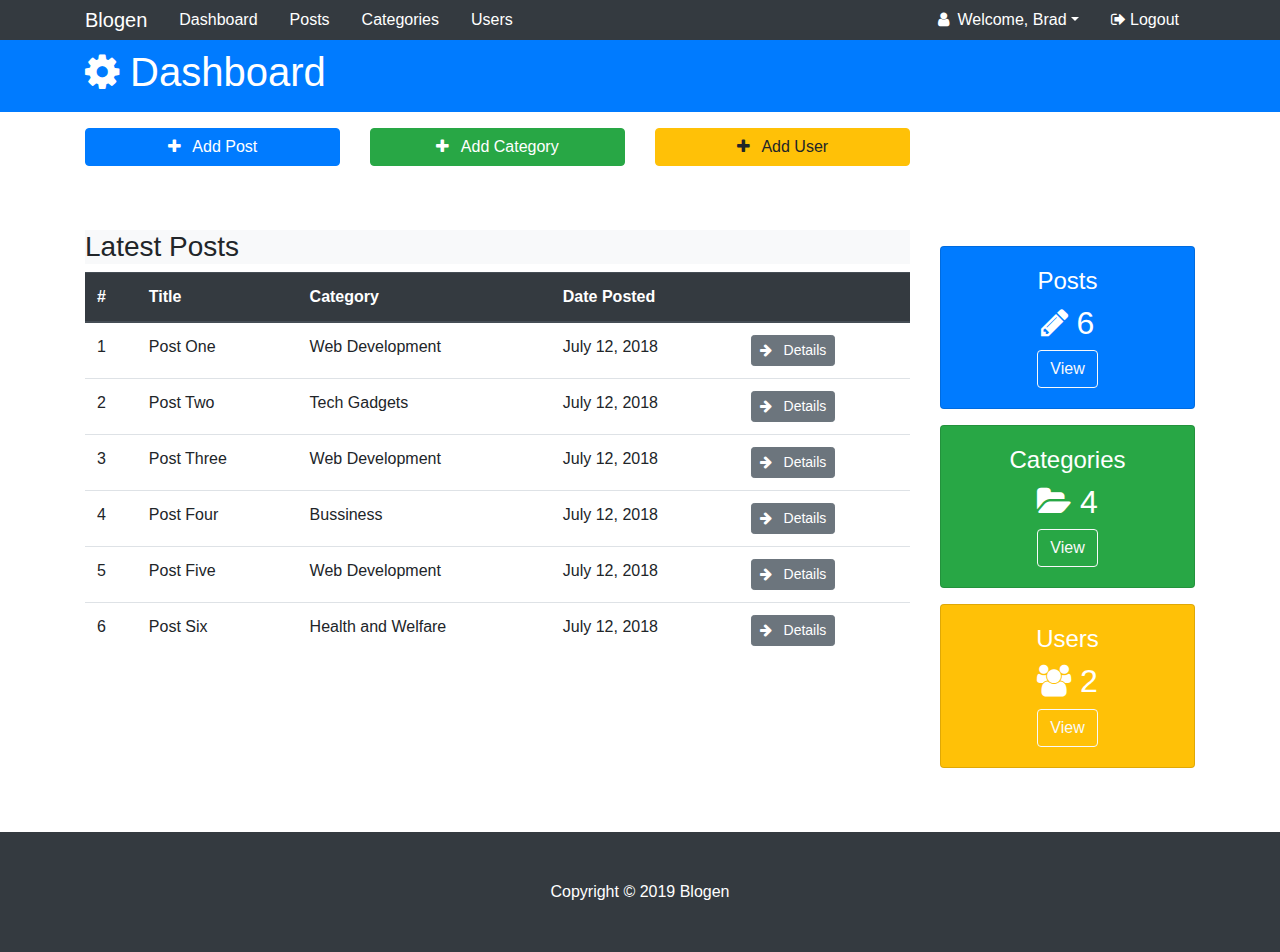
<file: index.html>
<!DOCTYPE html>
<html lang="en" dir="ltr">
  <head>
    <meta charset="UTF-8" />
    <meta name="viewport" content="width=device-width, initial-scale=1.0" />
    <meta http-equiv="X-UA-Compatible" content="ie=edge" />
    <meta name="author" content="Jayant Malik" />
    <meta name="description" content="A blog theme using bootstrap" />
    <meta
      name="keywords"
      content="bootstrap4, bs4, blog theme, bootstrap themes"
    />
    <title>Blogen</title>
    <link rel="stylesheet" href="css/styles.css" />
    <link rel="stylesheet" href="css/font-awesome.min.css" />
  </head>
  <body>
    <!-- TOP NAV BAR -->
    <nav class="navbar navbar-dark bg-dark navbar-expand-lg py-0">
      <div class="container">
        <a href="./index.html" class="navbar-brand">Blogen</a>
        <button
          class="navbar-toggler"
          data-toggle="collapse"
          datat-target="#navItems"
        >
          <span class="navbar-toggler-icon"></span>
        </button>

        <div id="navItems" class="navbar-collapse collapse">
          <ul class="nav mr-auto">
            <li class="nav-item"><a href="/" class="nav-link">Dashboard</a></li>
            <li class="nav-item">
              <a href="./posts.html" class="nav-link">Posts</a>
            </li>
            <li class="nav-item">
              <a href="./categories.html" class="nav-link">Categories</a>
            </li>
            <li class="nav-item">
              <a href="./users.html" class="nav-link">Users</a>
            </li>
          </ul>
          <ul class="nav ml-auto">
            <li class="nav-item">
              <div class="dropdown">
                <a
                  class="text-white nav-link dropdown-toggle"
                  data-toggle="dropdown"
                  ><i class="fa fa-user mr-2"></i>Welcome, Brad</a
                >
                <div class="dropdown-menu">
                  <ul class="nav">
                    <a href="./profile.html" class="dropdown-item"
                      ><i class="fa fa-user mr-2"></i>Profile</a
                    >
                    <a href="./settings.html" class="dropdown-item"
                      ><i class="fa fa-wrench mr-2"></i>Settings</a
                    >
                  </ul>
                </div>
              </div>
            </li>
            <li class="nav-item">
              <a href="./login.html" class="nav-link"
                ><i class="fa fa-sign-out"></i> Logout</a
              >
            </li>
          </ul>
        </div>
      </div>
      <!-- container ends here -->
    </nav>

    <header class="bg-primary text-white">
      <div class="container py-2">
        <h1><i class="fa fa-cog"></i> Dashboard</h1>
      </div>
    </header>

    <!-- ADD SECTION -->
    <section class="container py-3">
      <div class="row">
        <div class="col-lg-3">
          <button
            class="col btn btn-primary btn-block mr-3"
            data-toggle="modal"
            data-target="#addPost"
          >
            <i class="fa fa-plus mr-2"></i> Add Post
          </button>
        </div>
        <div class="col-lg-3">
          <button
            class=" btn btn-success btn-block mr-3"
            data-toggle="modal"
            data-target="#addCategory"
          >
            <i class="fa fa-plus mr-2"></i> Add Category
          </button>
        </div>
        <div class="col-lg-3">
          <button
            class="btn btn-warning btn-block mr-3"
            data-toggle="modal"
            data-target="#addUser"
          >
            <i class="fa fa-plus mr-2"></i> Add User
          </button>
        </div>
      </div>
    </section>

    <!-- article section -->
    <article class="container mt-5">
      <div class="row">
        <main class="col-lg-9">
          <header class="bg-light">
            <h3>Latest Posts</h3>
          </header>

          <!-- table of latest posts -->
          <table class="table">
            <thead class="thead-dark">
              <tr>
                <th>#</th>
                <th>Title</th>
                <th>Category</th>
                <th>Date Posted</th>
                <th></th>
              </tr>
            </thead>
            <tbody>
              <tr>
                <td>1</td>
                <td>Post One</td>
                <td>Web Development</td>
                <td>July 12, 2018</td>
                <td>
                  <button class="btn btn-sm btn-secondary">
                    <i class="fa fa-arrow-right mr-2"></i> Details
                  </button>
                </td>
              </tr>

              <tr>
                <td>2</td>
                <td>Post Two</td>
                <td>Tech Gadgets</td>
                <td>July 12, 2018</td>
                <td>
                  <button class="btn btn-sm btn-secondary">
                    <i class="fa fa-arrow-right mr-2"></i> Details
                  </button>
                </td>
              </tr>

              <tr>
                <td>3</td>
                <td>Post Three</td>
                <td>Web Development</td>
                <td>July 12, 2018</td>
                <td>
                  <button class="btn btn-sm btn-secondary">
                    <i class="fa fa-arrow-right mr-2"></i> Details
                  </button>
                </td>
              </tr>

              <tr>
                <td>4</td>
                <td>Post Four</td>
                <td>Bussiness</td>
                <td>July 12, 2018</td>
                <td>
                  <button class="btn btn-sm btn-secondary">
                    <i class="fa fa-arrow-right mr-2"></i> Details
                  </button>
                </td>
              </tr>

              <tr>
                <td>5</td>
                <td>Post Five</td>
                <td>Web Development</td>
                <td>July 12, 2018</td>
                <td>
                  <button class="btn btn-sm btn-secondary">
                    <i class="fa fa-arrow-right mr-2"></i> Details
                  </button>
                </td>
              </tr>

              <tr>
                <td>6</td>
                <td>Post Six</td>
                <td>Health and Welfare</td>
                <td>July 12, 2018</td>
                <td>
                  <button class="btn btn-sm btn-secondary">
                    <i class="fa fa-arrow-right mr-2"></i> Details
                  </button>
                </td>
              </tr>
            </tbody>
          </table>
        </main>
        <!-- main ends here -->
        <aside class="col-lg-3">
          <section class="card text-center bg-primary my-3">
            <div class="card-body text-white">
              <h4>Posts</h4>
              <h5 class="h2"><i class="fa fa-pencil"></i> 6</h5>
              <button class="btn btn-outline-light">View</button>
            </div>
          </section>
          <!-- card ends here -->

          <section class="card text-center bg-success my-3">
            <div class="card-body text-white">
              <h4>Categories</h4>
              <h5 class="h2"><i class="fa fa-folder-open"></i> 4</h5>
              <button class="btn btn-outline-light">View</button>
            </div>
          </section>
          <!-- card ends here -->

          <section class="card text-center bg-warning my-3">
            <div class="card-body text-white">
              <h4>Users</h4>
              <h5 class="h2"><i class="fa fa-users"></i> 2</h5>
              <button class="btn btn-outline-light">View</button>
            </div>
          </section>
          <!-- card ends here -->
        </aside>
        <!-- aside ends here -->
      </div>
    </article>

    <footer class="py-5 mt-5 bg-dark text-white">
      <p class="text-center my-auto">Copyright &copy 2019 Blogen</p>
    </footer>

    <!-- ADD POST MODAL -->
    <article class="modal" id="addPost">
      <section class="modal-dialog">
        <div class="modal-content">
          <header class="modal-header bg-primary text-white">
            <h3 class="modal-title">Add Post</h3>
            <button type="button" class="close" data-dismiss="modal">
              <i class="fa fa-close text-white"></i>
            </button>
          </header>
          <main class="modal-body">
            <form>
              <div class="form-group">
                <label for="title">Title</label>
                <input type="text" id="title" class="form-control" />
              </div>

              <div class="form-group">
                <label for="category">Category</label>
                <input type="text" id="category" class="form-control" />
              </div>

              <div class="form-group">
                <label for="fileupload">Image Upload</label>
                <div class="custom-file" id="fileupload">
                  <input
                    type="file"
                    id="imageupload"
                    class="custom-file-input"
                  />
                  <label for="imageupload" class="custom-file-label"
                    >Image Upload</label
                  >
                </div>
              </div>

              <div class="form-group">
                <label for="body">Body</label>
                <textarea
                  rows="8"
                  type="text"
                  id="category"
                  class="form-control"
                ></textarea>
              </div>
            </form>
          </main>

          <footer class="modal-footer">
            <button class="btn btn-secondary" data-dismiss="modal">
              Close
            </button>
            <button class="btn btn-primary" data-dismiss="modal">
              Save Changes
            </button>
          </footer>
        </div>
      </section>
    </article>

    <!-- ADD CATEGORY MODAL -->
    <article class="modal" id="addCategory">
      <section class="modal-dialog">
        <div class="modal-content">
          <header class="modal-header bg-success text-white">
            <h3 class="modal-title">Add Category</h3>
            <button type="button" class="close" data-dismiss="modal">
              <i class="fa fa-close text-white"></i>
            </button>
          </header>
          <main class="modal-body">
            <form>
              <div class="form-group">
                <label for="title">Title</label>
                <input type="text" id="title" class="form-control" />
              </div>
            </form>
          </main>

          <footer class="modal-footer">
            <button class="btn btn-secondary" data-dismiss="modal">
              Close
            </button>
            <button class="btn btn-success" data-dismiss="modal">
              Save Changes
            </button>
          </footer>
        </div>
      </section>
    </article>

    <!-- ADD USER MODAL -->
    <article class="modal" id="addUser">
      <section class="modal-dialog">
        <div class="modal-content">
          <header class="modal-header bg-warning text-white">
            <h3 class="modal-title">Add User</h3>
            <button type="button" class="close" data-dismiss="modal">
              <i class="fa fa-close text-white"></i>
            </button>
          </header>
          <main class="modal-body">
            <form>
              <div class="form-group">
                <label for="name">Name</label>
                <input type="text" id="name" class="form-control" />
              </div>

              <div class="form-group">
                <label for="email">Email</label>
                <input type="email" id="email" class="form-control" />
              </div>

              <div class="form-group">
                <label for="password">Password</label>
                <input type="password" id="password" class="form-control" />
              </div>

              <div class="form-group">
                <label for="confirmPassword">Confirm Password</label>
                <input
                  type="password"
                  id="confirmPassword"
                  class="form-control"
                />
              </div>
            </form>
          </main>

          <footer class="modal-footer">
            <button class="btn btn-secondary" data-dismiss="modal">
              Close
            </button>
            <button class="btn btn-warning" data-dismiss="modal">
              Save Changes
            </button>
          </footer>
        </div>
      </section>
    </article>

    <!-- bootstrap javascript files -->
    <script src="js/jquery.min.js"></script>
    <script src="js/popper.min.js"></script>
    <script src="js/bootstrap.min.js"></script>
    <script src="js/navbar-fixed.js"></script>
  </body>
</html>
</file>
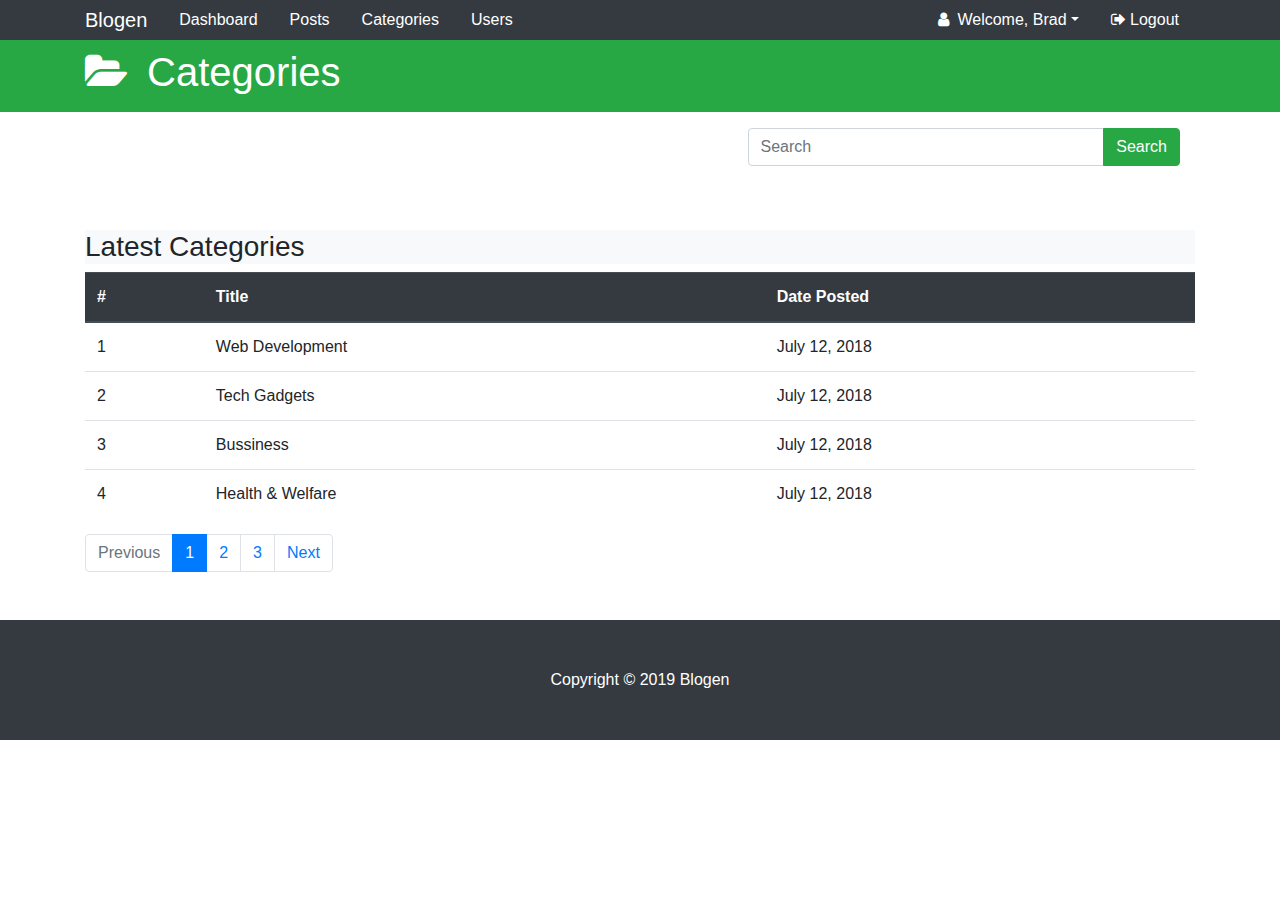
<file: categories.html>
<!DOCTYPE html>
<html lang="en" dir="ltr">
  <head>
    <meta charset="UTF-8" />
    <meta name="viewport" content="width=device-width, initial-scale=1.0" />
    <meta http-equiv="X-UA-Compatible" content="ie=edge" />
    <meta name="author" content="Jayant Malik" />
    <meta name="description" content="A blog theme using bootstrap" />
    <meta
      name="keywords"
      content="bootstrap4, bs4, blog theme, bootstrap themes"
    />
    <title>Blogen</title>
    <link rel="stylesheet" href="css/styles.css" />
    <link rel="stylesheet" href="css/font-awesome.min.css" />
  </head>
  <body>
    <!-- TOP NAV BAR -->
    <nav class="navbar navbar-dark bg-dark navbar-expand-lg py-0">
      <div class="container">
        <a href="./index.html" class="navbar-brand">Blogen</a>
        <button
          class="navbar-toggler"
          data-toggle="collapse"
          datat-target="#navItems"
        >
          <span class="navbar-toggler-icon"></span>
        </button>

        <div id="navItems" class="navbar-collapse collapse">
          <ul class="nav mr-auto">
            <li class="nav-item"><a href="/" class="nav-link">Dashboard</a></li>
            <li class="nav-item">
              <a href="./posts.html" class="nav-link">Posts</a>
            </li>
            <li class="nav-item">
              <a href="./categories.html" class="nav-link">Categories</a>
            </li>
            <li class="nav-item">
              <a href="./users.html" class="nav-link">Users</a>
            </li>
          </ul>
          <ul class="nav ml-auto">
            <li class="nav-item">
              <div class="dropdown">
                <a
                  class="text-white nav-link dropdown-toggle"
                  data-toggle="dropdown"
                  ><i class="fa fa-user mr-2"></i>Welcome, Brad</a
                >
                <div class="dropdown-menu">
                  <ul class="nav">
                    <a href="./profile.html" class="dropdown-item"
                      ><i class="fa fa-user mr-2"></i>Profile</a
                    >
                    <a href="./settings.html" class="dropdown-item"
                      ><i class="fa fa-wrench mr-2"></i>Settings</a
                    >
                  </ul>
                </div>
              </div>
            </li>
            <li class="nav-item">
              <a href="./login.html" class="nav-link"
                ><i class="fa fa-sign-out"></i> Logout</a
              >
            </li>
          </ul>
        </div>
      </div>
      <!-- container ends here -->
    </nav>

    <header class="bg-success text-white">
      <div class="container py-2">
        <h1><i class="fa fa-folder-open mr-2 text-white"></i> Categories</h1>
      </div>
    </header>

    <!-- SEARCH SECTION -->
    <section class="container py-3">
      <div class="input-group ml-auto col-lg-5">
        <input type="text" class="form-control" placeholder="Search" />
        <div class="input-group-append">
            <button type="button" class="btn btn-success">Search</button>
        </div>
        
      </div>
    </section>


    <!-- article section -->
    <article class="container mt-5">
          <main>
            <header class="bg-light">
              <h3>Latest Categories</h3>
            </header>
  
            <!-- table of latest posts -->
            <table class="table">
              <thead class="thead-dark">
                <tr>
                  <th>#</th>
                  <th>Title</th>
                  <th>Date Posted</th>
                </tr>
              </thead>
              <tbody>
                <tr>
                  <td>1</td>
                  <td>Web Development</td>
                  <td>July 12, 2018</td>
                </tr>
  
                <tr>
                  <td>2</td>
                  <td>Tech Gadgets</td>
                  <td>July 12, 2018</td>
                </tr>
  
                <tr>
                  <td>3</td>
                  <td>Bussiness</td>
                  <td>July 12, 2018</td>
                </tr>
  
                <tr>
                  <td>4</td>
                  <td>Health & Welfare</td>
                  <td>July 12, 2018</td>
                </tr>
  
              </tbody>
            </table>
          </main>
          <!-- main ends here -->

          <footer>
            <ul class="pagination">
              <li class="page-item disabled"><a href="#" class="page-link">Previous</a></li>
              <li class="page-item active"><a href="#" class="page-link">1</a></li>
              <li class="page-item"><a href="#" class="page-link">2</a></li>
              <li class="page-item"><a href="#" class="page-link">3</a></li>
              <li class="page-item"><a href="#" class="page-link">Next</a></li>
            </ul>
          </footer>

      </article>
  
      





    <footer class="py-5 mt-5 bg-dark text-white">
      <p class="text-center my-auto">Copyright &copy 2019 Blogen</p>
    </footer>

    <!-- bootstrap javascript files -->
    <script src="js/jquery.min.js"></script>
    <script src="js/popper.min.js"></script>
    <script src="js/bootstrap.min.js"></script>
    <script src="js/navbar-fixed.js"></script>
  </body>
</html>
</file>
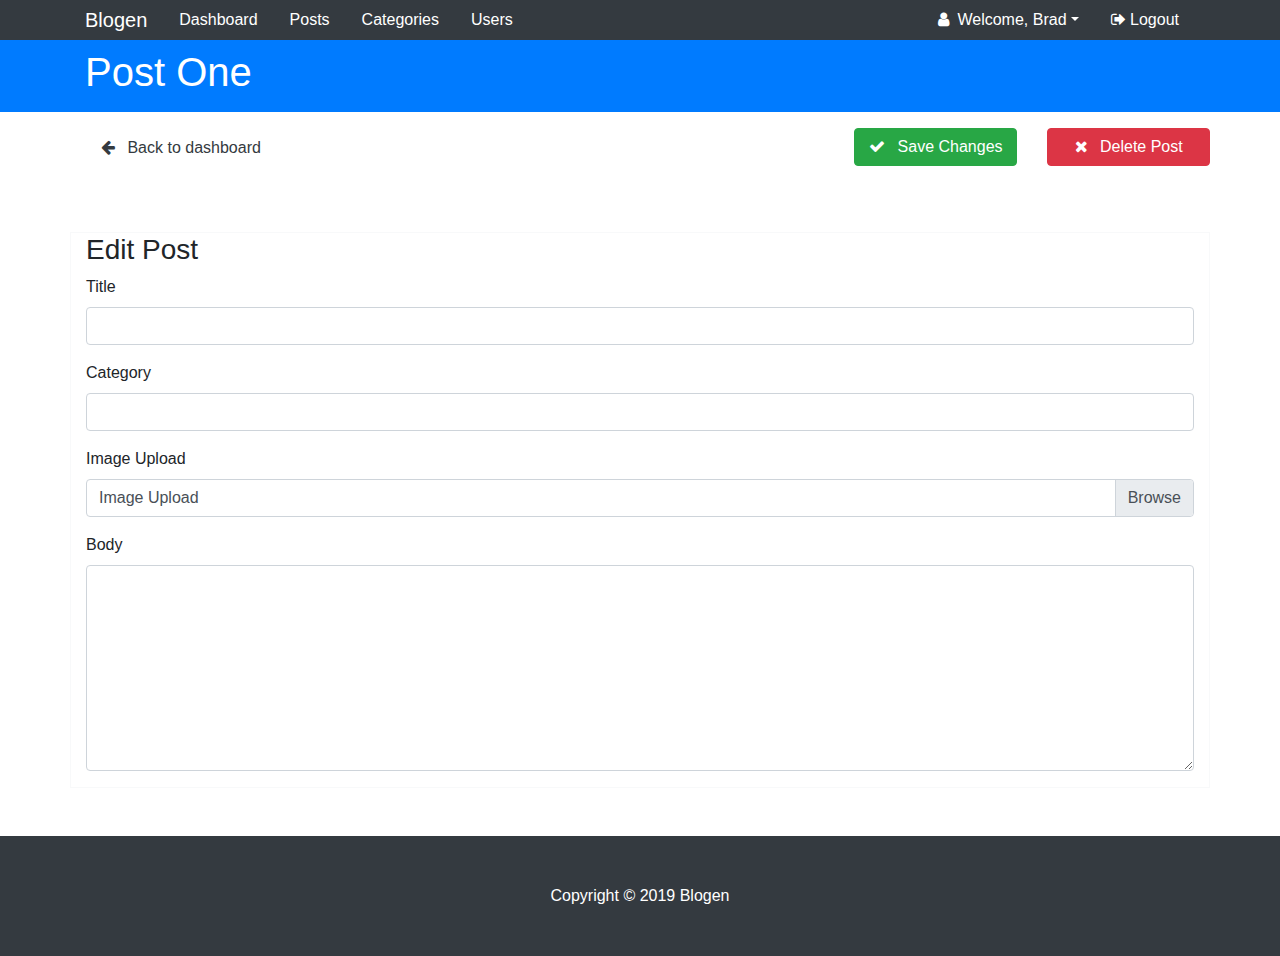
<file: details.html>
<!DOCTYPE html>
<html lang="en" dir="ltr">
  <head>
    <meta charset="UTF-8" />
    <meta name="viewport" content="width=device-width, initial-scale=1.0" />
    <meta http-equiv="X-UA-Compatible" content="ie=edge" />
    <meta name="author" content="Jayant Malik" />
    <meta name="description" content="A blog theme using bootstrap" />
    <meta
      name="keywords"
      content="bootstrap4, bs4, blog theme, bootstrap themes"
    />
    <title>Blogen</title>
    <link rel="stylesheet" href="css/styles.css" />
    <link rel="stylesheet" href="css/font-awesome.min.css" />
  </head>
  <body>
    <!-- TOP NAV BAR -->
    <nav class="navbar navbar-dark bg-dark navbar-expand-lg py-0">
      <div class="container">
        <a href="./index.html" class="navbar-brand">Blogen</a>
        <button
          class="navbar-toggler"
          data-toggle="collapse"
          datat-target="#navItems"
        >
          <span class="navbar-toggler-icon"></span>
        </button>

        <div id="navItems" class="navbar-collapse collapse">
          <ul class="nav mr-auto">
            <li class="nav-item"><a href="/" class="nav-link">Dashboard</a></li>
            <li class="nav-item">
              <a href="./posts.html" class="nav-link">Posts</a>
            </li>
            <li class="nav-item">
              <a href="./categories.html" class="nav-link">Categories</a>
            </li>
            <li class="nav-item">
              <a href="./users.html" class="nav-link">Users</a>
            </li>
          </ul>
          <ul class="nav ml-auto">
            <li class="nav-item">
              <div class="dropdown">
                <a
                  class="text-white nav-link dropdown-toggle"
                  data-toggle="dropdown"
                  ><i class="fa fa-user mr-2"></i>Welcome, Brad</a
                >
                <div class="dropdown-menu">
                  <ul class="nav">
                    <a href="./profile.html" class="dropdown-item"
                      ><i class="fa fa-user mr-2"></i>Profile</a
                    >
                    <a href="./settings.html" class="dropdown-item"
                      ><i class="fa fa-wrench mr-2"></i>Settings</a
                    >
                  </ul>
                </div>
              </div>
            </li>
            <li class="nav-item">
              <a href="./login.html" class="nav-link"
                ><i class="fa fa-sign-out"></i> Logout</a
              >
            </li>
          </ul>
        </div>
      </div>
      <!-- container ends here -->
    </nav>

    <header class="bg-primary text-white">
      <div class="container py-2">
        <h1>Post One</h1>
      </div>
    </header>

    <!-- ADD SECTION -->
    <section class="container py-3">
      <div class="row">
        <div class="col-lg-3">
          <a href="/src/index.html" class="nav-link text-dark"
            ><i class="fa fa-arrow-left text-dark mr-2"></i> Back to
            dashboard</a
          >
        </div>
        <div class="row ml-auto">
          <div class="col-lg-6">
            <button
              class=" btn btn-success btn-block mr-3"
              data-toggle="modal"
              data-target="#addCategory"
            >
              <i class="fa text-white fa-check mr-2"></i> Save Changes
            </button>
          </div>
          <div class="col-lg-6">
            <button
              class="btn btn-danger btn-block mr-3"
              data-toggle="modal"
              data-target="#addUser"
            >
              <i class="fa fa-close mr-2"></i> Delete Post
            </button>
          </div>
        </div>
      </div>
    </section>

    <!-- article section -->
    <article class="container mt-5 border border-light">
      <header>
        <h3>Edit Post</h3>
      </header>
      <main>
        <form>
          <div class="form-group">
            <label for="title">Title</label>
            <input type="text" id="title" class="form-control" />
          </div>

          <div class="form-group">
            <label for="category">Category</label>
            <input type="text" id="category" class="form-control" />
          </div>

          <div class="form-group">
            <label for="fileupload">Image Upload</label>
            <div class="custom-file" id="fileupload">
              <input type="file" id="imageupload" class="custom-file-input" />
              <label for="imageupload" class="custom-file-label"
                >Image Upload</label
              >
            </div>
          </div>

          <div class="form-group">
            <label for="body">Body</label>
            <textarea
              rows="8"
              type="text"
              id="body"
              class="form-control"
            ></textarea>
          </div>
        </form>
      </main>
    </article>

    <footer class="py-5 mt-5 bg-dark text-white">
      <p class="text-center my-auto">Copyright &copy 2019 Blogen</p>
    </footer>

    <!-- bootstrap javascript files -->
    <script src="js/jquery.min.js"></script>
    <script src="js/popper.min.js"></script>
    <script src="js/bootstrap.min.js"></script>
    <script src="js/navbar-fixed.js"></script>
  </body>
</html>
</file>
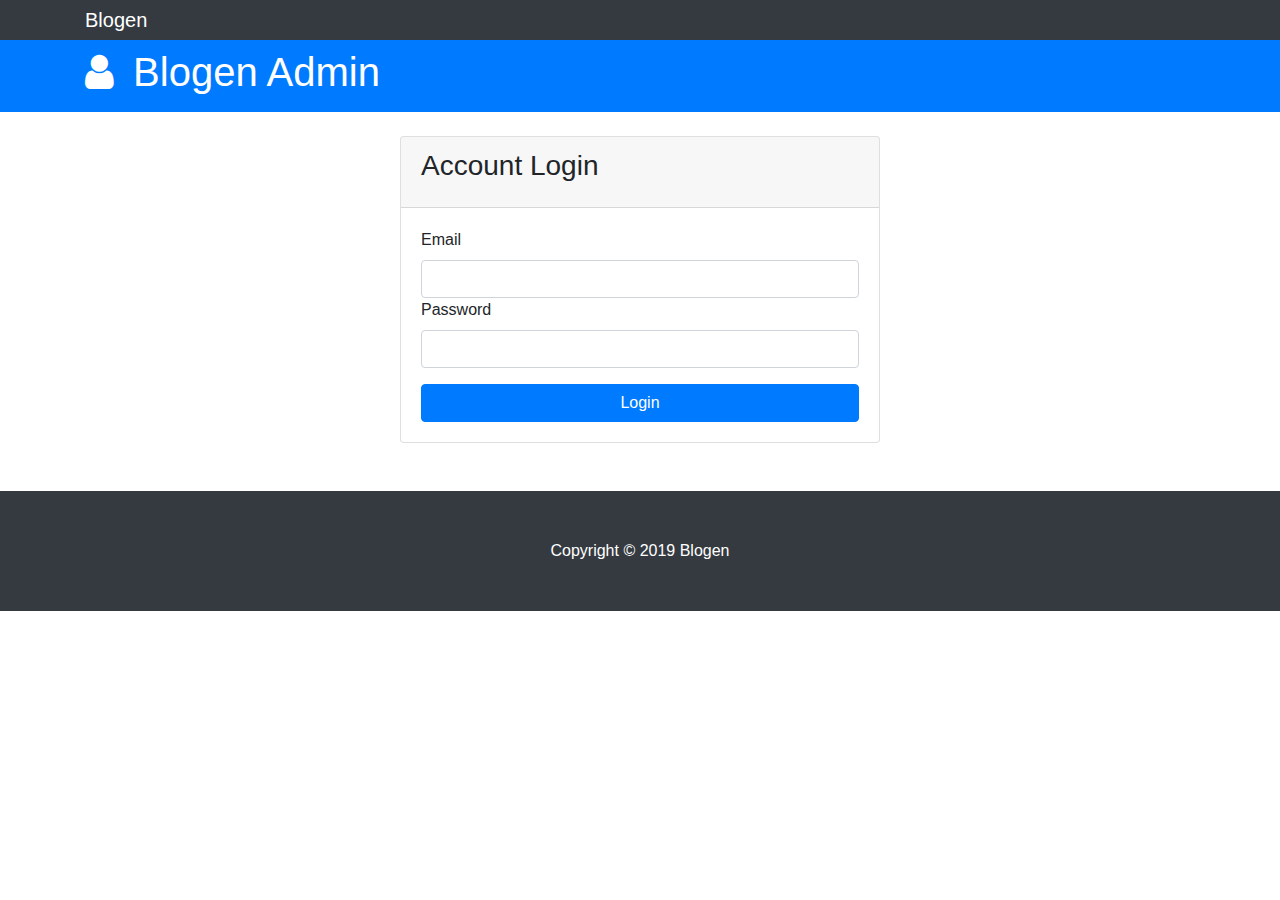
<file: login.html>
<!DOCTYPE html>
<html lang="en" dir="ltr">
  <head>
    <meta charset="UTF-8" />
    <meta name="viewport" content="width=device-width, initial-scale=1.0" />
    <meta http-equiv="X-UA-Compatible" content="ie=edge" />
    <meta name="author" content="Jayant Malik" />
    <meta name="description" content="A blog theme using bootstrap" />
    <meta
      name="keywords"
      content="bootstrap4, bs4, blog theme, bootstrap themes"
    />
    <title>Blogen</title>
    <link rel="stylesheet" href="css/styles.css" />
    <link rel="stylesheet" href="css/font-awesome.min.css" />
  </head>
  <body>
    <!-- TOP NAV BAR -->
    <nav class="navbar navbar-dark bg-dark navbar-expand-lg py-0">
      <div class="container">
        <a href="./index.html" class="navbar-brand">Blogen</a>
        
       
        </div>
      </div>
      <!-- container ends here -->
    </nav>

    <header class="bg-primary text-white">
      <div class="container py-2">
        <h1><i class="fa fa-user mr-2 text-white"></i> Blogen Admin</h1>
      </div>
    </header>

    <article class="container mt-4">
      <section class="card mx-auto" style="width: 30rem;">
        <header class="card-header">
          <h3 class="card-title">Account Login</h3>
        </header>
        <main class="card-body">
          <form>
            <div>
              <label for="email">Email</label>
              <input type="email" class="form-control">
            </div>
            
            <div>
                <label for="password">Password</label>
                <input type="password" class="form-control">
              </div>
              
              <a href="./index.html" type="submit" class="btn btn-primary btn-block mt-3">Login</a>

          </form>
        </main>
      </section>
    </article>




    <footer class="py-5 mt-5 bg-dark text-white">
      <p class="text-center my-auto">Copyright &copy 2019 Blogen</p>
    </footer>

    <!-- bootstrap javascript files -->
    <script src="js/jquery.min.js"></script>
    <script src="js/popper.min.js"></script>
    <script src="js/bootstrap.min.js"></script>
    <script src="js/navbar-fixed.js"></script>
  </body>
</html>
</file>
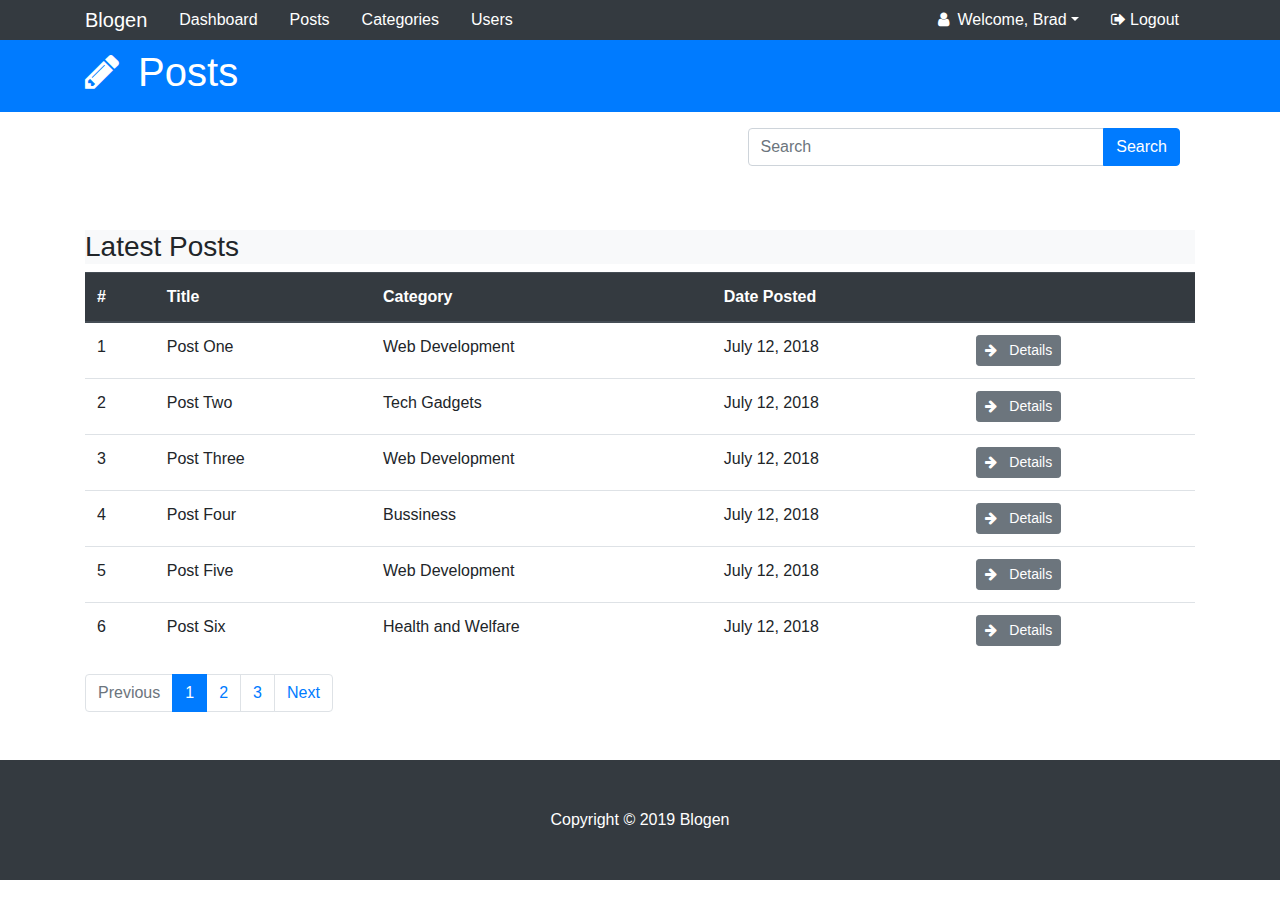
<file: posts.html>
<!DOCTYPE html>
<html lang="en" dir="ltr">
  <head>
    <meta charset="UTF-8" />
    <meta name="viewport" content="width=device-width, initial-scale=1.0" />
    <meta http-equiv="X-UA-Compatible" content="ie=edge" />
    <meta name="author" content="Jayant Malik" />
    <meta name="description" content="A blog theme using bootstrap" />
    <meta
      name="keywords"
      content="bootstrap4, bs4, blog theme, bootstrap themes"
    />
    <title>Blogen</title>
    <link rel="stylesheet" href="css/styles.css" />
    <link rel="stylesheet" href="css/font-awesome.min.css" />
  </head>
  <body>
    <!-- TOP NAV BAR -->
    <nav class="navbar navbar-dark bg-dark navbar-expand-lg py-0">
      <div class="container">
        <a href="./index.html" class="navbar-brand">Blogen</a>
        <button
          class="navbar-toggler"
          data-toggle="collapse"
          datat-target="#navItems"
        >
          <span class="navbar-toggler-icon"></span>
        </button>

        <div id="navItems" class="navbar-collapse collapse">
          <ul class="nav mr-auto">
            <li class="nav-item"><a href="/" class="nav-link">Dashboard</a></li>
            <li class="nav-item">
              <a href="./posts.html" class="nav-link">Posts</a>
            </li>
            <li class="nav-item">
              <a href="./categories.html" class="nav-link">Categories</a>
            </li>
            <li class="nav-item">
              <a href="./users.html" class="nav-link">Users</a>
            </li>
          </ul>
          <ul class="nav ml-auto">
            <li class="nav-item">
              <div class="dropdown">
                <a
                  class="text-white nav-link dropdown-toggle"
                  data-toggle="dropdown"
                  ><i class="fa fa-user mr-2"></i>Welcome, Brad</a
                >
                <div class="dropdown-menu">
                  <ul class="nav">
                    <a href="./profile.html" class="dropdown-item"
                      ><i class="fa fa-user mr-2"></i>Profile</a
                    >
                    <a href="./settings.html" class="dropdown-item"
                      ><i class="fa fa-wrench mr-2"></i>Settings</a
                    >
                  </ul>
                </div>
              </div>
            </li>
            <li class="nav-item">
              <a href="./login.html" class="nav-link"
                ><i class="fa fa-sign-out"></i> Logout</a
              >
            </li>
          </ul>
        </div>
      </div>
      <!-- container ends here -->
    </nav>

    <header class="bg-primary text-white">
      <div class="container py-2">
        <h1><i class="fa fa-pencil mr-2 text-white"></i> Posts</h1>
      </div>
    </header>

    <!-- SEARCH SECTION -->
    <section class="container py-3">
      <div class="input-group ml-auto col-lg-5">
        <input type="text" class="form-control" placeholder="Search" />
        <div class="input-group-append">
          <button type="button" class="btn btn-primary">Search</button>
        </div>
      </div>
    </section>

    <!-- article section -->
    <article class="container mt-5">
      <main>
        <header class="bg-light">
          <h3>Latest Posts</h3>
        </header>

        <!-- table of latest posts -->
        <table class="table">
          <thead class="thead-dark">
            <tr>
              <th>#</th>
              <th>Title</th>
              <th>Category</th>
              <th>Date Posted</th>
              <th></th>
            </tr>
          </thead>
          <tbody>
            <tr>
              <td>1</td>
              <td>Post One</td>
              <td>Web Development</td>
              <td>July 12, 2018</td>
              <td>
                <button class="btn btn-sm btn-secondary">
                  <i class="fa fa-arrow-right mr-2"></i> Details
                </button>
              </td>
            </tr>

            <tr>
              <td>2</td>
              <td>Post Two</td>
              <td>Tech Gadgets</td>
              <td>July 12, 2018</td>
              <td>
                <button class="btn btn-sm btn-secondary">
                  <i class="fa fa-arrow-right mr-2"></i> Details
                </button>
              </td>
            </tr>

            <tr>
              <td>3</td>
              <td>Post Three</td>
              <td>Web Development</td>
              <td>July 12, 2018</td>
              <td>
                <button class="btn btn-sm btn-secondary">
                  <i class="fa fa-arrow-right mr-2"></i> Details
                </button>
              </td>
            </tr>

            <tr>
              <td>4</td>
              <td>Post Four</td>
              <td>Bussiness</td>
              <td>July 12, 2018</td>
              <td>
                <button class="btn btn-sm btn-secondary">
                  <i class="fa fa-arrow-right mr-2"></i> Details
                </button>
              </td>
            </tr>

            <tr>
              <td>5</td>
              <td>Post Five</td>
              <td>Web Development</td>
              <td>July 12, 2018</td>
              <td>
                <button class="btn btn-sm btn-secondary">
                  <i class="fa fa-arrow-right mr-2"></i> Details
                </button>
              </td>
            </tr>

            <tr>
              <td>6</td>
              <td>Post Six</td>
              <td>Health and Welfare</td>
              <td>July 12, 2018</td>
              <td>
                <button class="btn btn-sm btn-secondary">
                  <i class="fa fa-arrow-right mr-2"></i> Details
                </button>
              </td>
            </tr>
          </tbody>
        </table>
      </main>
      <!-- main ends here -->

      <footer>
        <ul class="pagination">
          <li class="page-item disabled">
            <a href="#" class="page-link">Previous</a>
          </li>
          <li class="page-item active"><a href="#" class="page-link">1</a></li>
          <li class="page-item"><a href="#" class="page-link">2</a></li>
          <li class="page-item"><a href="#" class="page-link">3</a></li>
          <li class="page-item"><a href="#" class="page-link">Next</a></li>
        </ul>
      </footer>
    </article>

    <footer class="py-5 mt-5 bg-dark text-white">
      <p class="text-center my-auto">Copyright &copy 2019 Blogen</p>
    </footer>

    <!-- bootstrap javascript files -->
    <script src="js/jquery.min.js"></script>
    <script src="js/popper.min.js"></script>
    <script src="js/bootstrap.min.js"></script>
    <script src="js/navbar-fixed.js"></script>
  </body>
</html>
</file>
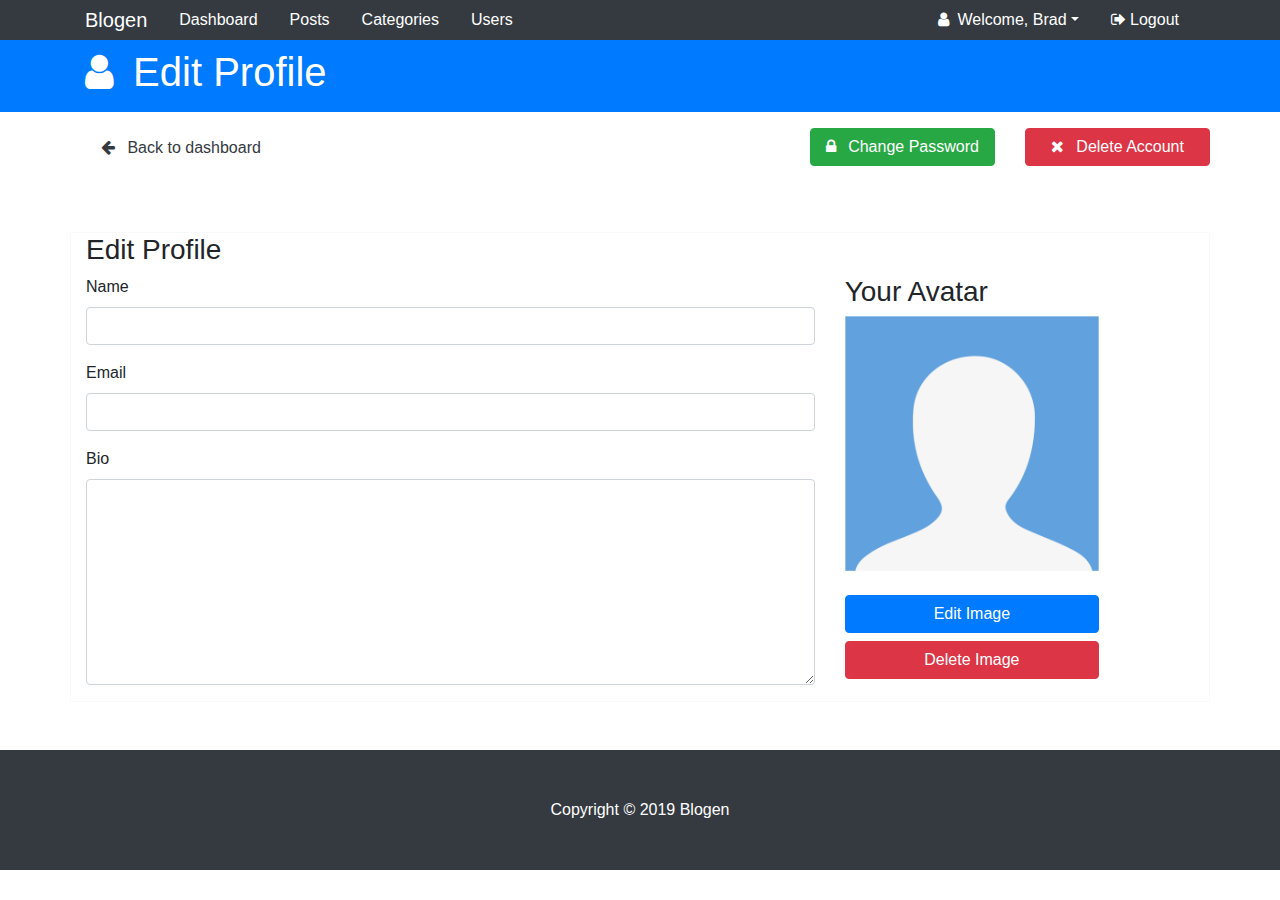
<file: profile.html>
<!DOCTYPE html>
<html lang="en" dir="ltr">
  <head>
    <meta charset="UTF-8" />
    <meta name="viewport" content="width=device-width, initial-scale=1.0" />
    <meta http-equiv="X-UA-Compatible" content="ie=edge" />
    <meta name="author" content="Jayant Malik" />
    <meta name="description" content="A blog theme using bootstrap" />
    <meta
      name="keywords"
      content="bootstrap4, bs4, blog theme, bootstrap themes"
    />
    <title>Blogen</title>
    <link rel="stylesheet" href="css/styles.css" />
    <link rel="stylesheet" href="css/font-awesome.min.css" />
  </head>
  <body>
    <!-- TOP NAV BAR -->
    <nav class="navbar navbar-dark bg-dark navbar-expand-lg py-0">
      <div class="container">
        <a href="./index.html" class="navbar-brand">Blogen</a>
        <button
          class="navbar-toggler"
          data-toggle="collapse"
          datat-target="#navItems"
        >
          <span class="navbar-toggler-icon"></span>
        </button>

        <div id="navItems" class="navbar-collapse collapse">
          <ul class="nav mr-auto">
            <li class="nav-item"><a href="/" class="nav-link">Dashboard</a></li>
            <li class="nav-item">
              <a href="./posts.html" class="nav-link">Posts</a>
            </li>
            <li class="nav-item">
              <a href="./categories.html" class="nav-link">Categories</a>
            </li>
            <li class="nav-item">
              <a href="./users.html" class="nav-link">Users</a>
            </li>
          </ul>
          <ul class="nav ml-auto">
            <li class="nav-item">
              <div class="dropdown">
                <a
                  class="text-white nav-link dropdown-toggle"
                  data-toggle="dropdown"
                  ><i class="fa fa-user mr-2"></i>Welcome, Brad</a
                >
                <div class="dropdown-menu">
                  <ul class="nav">
                    <a href="./profile.html" class="dropdown-item"
                      ><i class="fa fa-user mr-2"></i>Profile</a
                    >
                    <a href="./settings.html" class="dropdown-item"
                      ><i class="fa fa-wrench mr-2"></i>Settings</a
                    >
                  </ul>
                </div>
              </div>
            </li>
            <li class="nav-item">
              <a href="./login.html" class="nav-link"
                ><i class="fa fa-sign-out"></i> Logout</a
              >
            </li>
          </ul>
        </div>
      </div>
      <!-- container ends here -->
    </nav>

    <header class="bg-primary text-white">
      <div class="container py-2">
        <h1><i class="fa fa-user mr-2 text-white"></i> Edit Profile</h1>
      </div>
    </header>

    <!-- ADD SECTION -->
    <section class="container py-3">
      <div class="row">
        <div class="col-lg-3">
          <a href="/src/index.html" class="nav-link text-dark"
            ><i class="fa fa-arrow-left text-dark mr-2"></i> Back to
            dashboard</a
          >
        </div>
        <div class="row ml-auto">
          <div class="col-lg-6">
            <button
              class=" btn btn-success btn-block mr-3"
              data-toggle="modal"
              data-target="#changePassword"
            >
              <i class="fa text-white fa-lock mr-2"></i> Change Password
            </button>
          </div>
          <div class="col-lg-6">
            <button
              class="btn btn-danger btn-block mr-3"
              data-toggle="modal"
              data-target="#deleteAccount"
            >
              <i class="fa fa-close mr-2"></i> Delete Account
            </button>
          </div>
        </div>
      </div>
    </section>

    <!-- article section -->
    <article class="container mt-5 border border-light">
      <header>
        <h3>Edit Profile</h3>
      </header>
      <div class="row">
        <main class="col-lg-8">
          <form>
            <div class="form-group">
              <label for="name">Name</label>
              <input type="text" id="name" class="form-control" />
            </div>

            <div class="form-group">
              <label for="email">Email</label>
              <input type="text" id="Email" class="form-control" />
            </div>

            <div class="form-group">
              <label for="bio">Bio</label>
              <textarea
                rows="8"
                type="text"
                id="bio"
                class="form-control"
              ></textarea>
            </div>
          </form>
        </main>
        <aside class="col-lg-3">
          <h3>Your Avatar</h3>
          <img src="img/useravatar.png" alt="user Avatar" class="img-fluid">
          <button class="btn btn-primary btn-block mt-4">Edit Image</button>
          <button class="btn btn-danger btn-block">Delete Image</button>
        </aside>
      </div>
    </article>

    <footer class="py-5 mt-5 bg-dark text-white">
      <p class="text-center my-auto">Copyright &copy 2019 Blogen</p>
    </footer>


    <!-- ADD USER MODAL -->
    <article class="modal" id="changePassword">
        <section class="modal-dialog">
          <div class="modal-content">
            <header class="modal-header bg-primary text-white">
              <h3 class="modal-title">Change Password</h3>
              <button type="button" class="close" data-dismiss="modal">
                <i class="fa fa-close text-white"></i>
              </button>
            </header>
            <main class="modal-body">
              <form>
                <div class="form-group">
                  <label for="password">Password</label>
                  <input type="password" id="password" class="form-control" />
                </div>
  
                <div class="form-group">
                  <label for="confirmPassword">Confirm Password</label>
                  <input
                    type="password"
                    id="confirmPassword"
                    class="form-control"
                  />
                </div>
              </form>
            </main>
  
            <footer class="modal-footer">
              <button class="btn btn-secondary" data-dismiss="modal">
                Close
              </button>
              <button class="btn btn-primary" data-dismiss="modal">
                Save Changes
              </button>
            </footer>
          </div>
        </section>
      </article>




    <!-- bootstrap javascript files -->
    <script src="js/jquery.min.js"></script>
    <script src="js/popper.min.js"></script>
    <script src="js/bootstrap.min.js"></script>
    <script src="js/navbar-fixed.js"></script>
  </body>
</html>
</file>
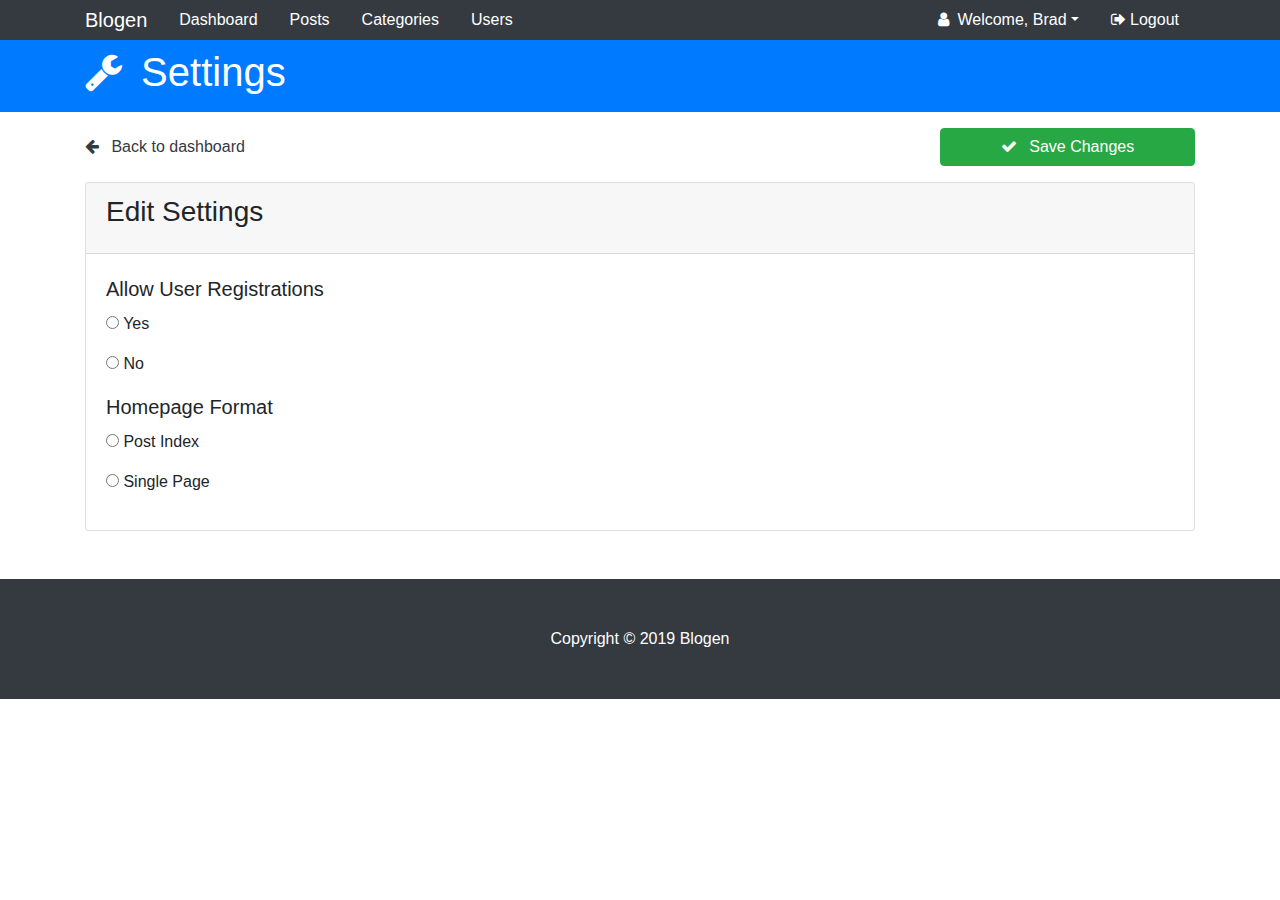
<file: settings.html>
<!DOCTYPE html>
<html lang="en" dir="ltr">
  <head>
    <meta charset="UTF-8" />
    <meta name="viewport" content="width=device-width, initial-scale=1.0" />
    <meta http-equiv="X-UA-Compatible" content="ie=edge" />
    <meta name="author" content="Jayant Malik" />
    <meta name="description" content="A blog theme using bootstrap" />
    <meta
      name="keywords"
      content="bootstrap4, bs4, blog theme, bootstrap themes"
    />
    <title>Blogen</title>
    <link rel="stylesheet" href="css/styles.css" />
    <link rel="stylesheet" href="css/font-awesome.min.css" />
  </head>
  <body>
    <!-- TOP NAV BAR -->
    <nav class="navbar navbar-dark bg-dark navbar-expand-lg py-0">
      <div class="container">
        <a href="./index.html" class="navbar-brand">Blogen</a>
        <button
          class="navbar-toggler"
          data-toggle="collapse"
          datat-target="#navItems"
        >
          <span class="navbar-toggler-icon"></span>
        </button>

        <div id="navItems" class="navbar-collapse collapse">
          <ul class="nav mr-auto">
            <li class="nav-item"><a href="/" class="nav-link">Dashboard</a></li>
            <li class="nav-item">
              <a href="./posts.html" class="nav-link">Posts</a>
            </li>
            <li class="nav-item">
              <a href="./categories.html" class="nav-link">Categories</a>
            </li>
            <li class="nav-item">
              <a href="./users.html" class="nav-link">Users</a>
            </li>
          </ul>
          <ul class="nav ml-auto">
            <li class="nav-item">
              <div class="dropdown">
                <a
                  class="text-white nav-link dropdown-toggle"
                  data-toggle="dropdown"
                  ><i class="fa fa-user mr-2"></i>Welcome, Brad</a
                >
                <div class="dropdown-menu">
                  <ul class="nav">
                    <a href="./profile.html" class="dropdown-item"
                      ><i class="fa fa-user mr-2"></i>Profile</a
                    >
                    <a href="./settings.html" class="dropdown-item"
                      ><i class="fa fa-wrench mr-2"></i>Settings</a
                    >
                  </ul>
                </div>
              </div>
            </li>
            <li class="nav-item">
              <a href="./login.html" class="nav-link"
                ><i class="fa fa-sign-out"></i> Logout</a
              >
            </li>
          </ul>
        </div>
      </div>
      <!-- container ends here -->
    </nav>

    <header class="bg-primary text-white">
      <div class="container py-2">
        <h1><i class="fa fa-wrench mr-2 text-white"></i> Settings</h1>
      </div>
    </header>

    <!-- SEARCH SECTION -->
    <section class="container py-3">
      <div class="row">
          <div class="col-lg-5 my-auto">
              <a href="/src/index.html" class="text-dark">
                <i class="fa fa-arrow-left mr-2 text-dark"></i> Back to dashboard
              </a>
          </div>
          
          <div class="ml-auto col-lg-3">
            <button type="button" class="btn btn-success btn-block">
              <i class="fa fa-check mr-2 text-white"></i> Save Changes
            </button>
          </div>
      </div>
      
    </section>

    <article class="container">
      <section class="card">
        <header class="card-header">
          <h3 class="card-title">Edit Settings</h3>
        </header>
        <main class="card-body">
          <form>
            <div>
                <label class="lead">Allow User Registrations</label>
                <p><input type="radio" name="registration" value="yes"> Yes</p>
                <p><input type="radio" name="registration" value="no"> No</p>
            </div>

            <div>
                <label class="lead">Homepage Format</label>
                <p><input type="radio" name="homepage" value="post"> Post Index</p>
                <p><input type="radio" name="homepage" value="single"> Single Page</p>
            </div>
            

          </form>
        </main>
      </section>
    </article>




    <footer class="py-5 mt-5 bg-dark text-white">
      <p class="text-center my-auto">Copyright &copy 2019 Blogen</p>
    </footer>

    <!-- bootstrap javascript files -->
    <script src="js/jquery.min.js"></script>
    <script src="js/popper.min.js"></script>
    <script src="js/bootstrap.min.js"></script>
    <script src="js/navbar-fixed.js"></script>
  </body>
</html>
</file>
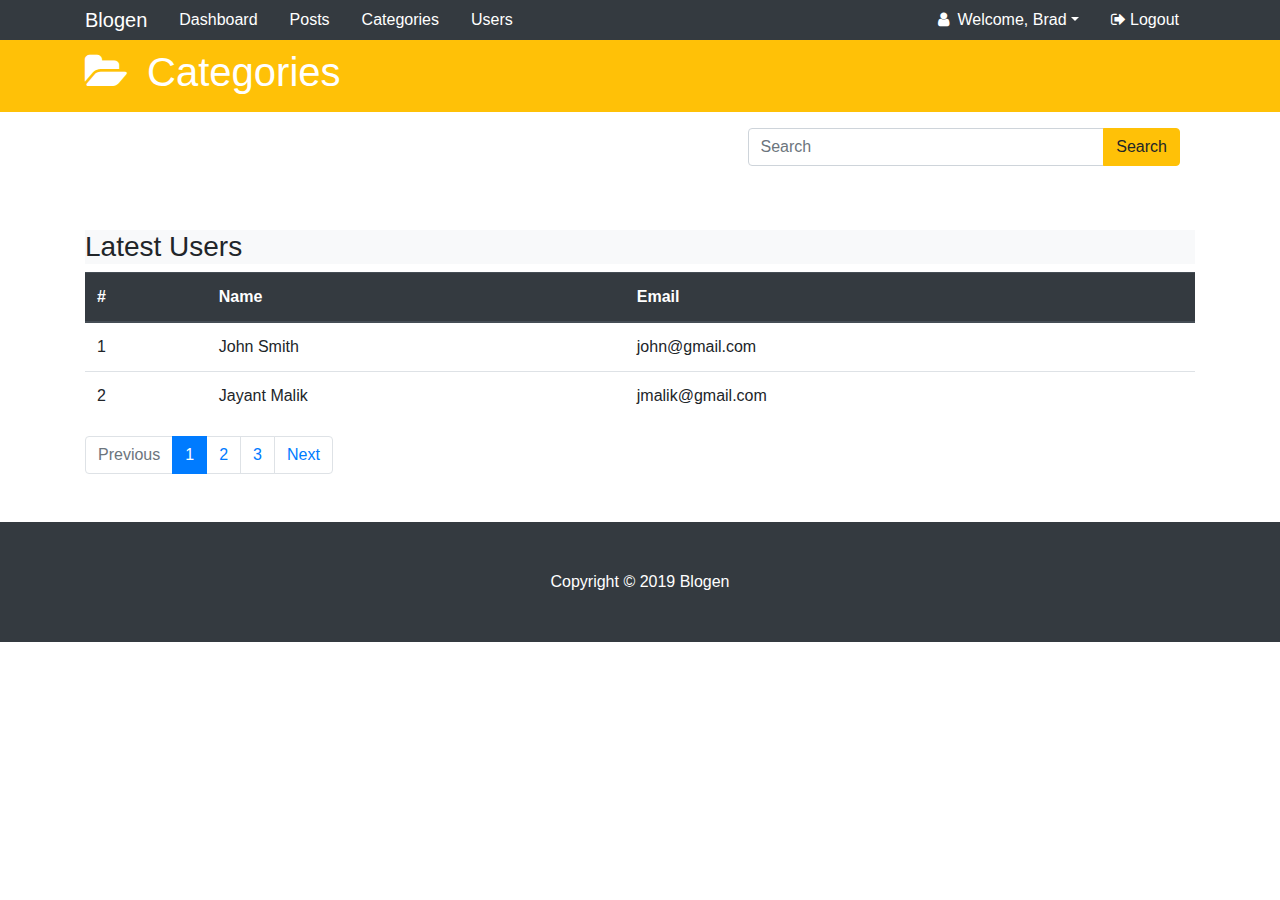
<file: users.html>
<!DOCTYPE html>
<html lang="en" dir="ltr">
  <head>
    <meta charset="UTF-8" />
    <meta name="viewport" content="width=device-width, initial-scale=1.0" />
    <meta http-equiv="X-UA-Compatible" content="ie=edge" />
    <meta name="author" content="Jayant Malik" />
    <meta name="description" content="A blog theme using bootstrap" />
    <meta
      name="keywords"
      content="bootstrap4, bs4, blog theme, bootstrap themes"
    />
    <title>Blogen</title>
    <link rel="stylesheet" href="css/styles.css" />
    <link rel="stylesheet" href="css/font-awesome.min.css" />
  </head>
  <body>
    <!-- TOP NAV BAR -->
    <nav class="navbar navbar-dark bg-dark navbar-expand-lg py-0">
      <div class="container">
        <a href="./index.html" class="navbar-brand">Blogen</a>
        <button
          class="navbar-toggler"
          data-toggle="collapse"
          datat-target="#navItems"
        >
          <span class="navbar-toggler-icon"></span>
        </button>

        <div id="navItems" class="navbar-collapse collapse">
          <ul class="nav mr-auto">
            <li class="nav-item"><a href="/" class="nav-link">Dashboard</a></li>
            <li class="nav-item">
              <a href="./posts.html" class="nav-link">Posts</a>
            </li>
            <li class="nav-item">
              <a href="./categories.html" class="nav-link">Categories</a>
            </li>
            <li class="nav-item">
              <a href="./users.html" class="nav-link">Users</a>
            </li>
          </ul>
          <ul class="nav ml-auto">
            <li class="nav-item">
              <div class="dropdown">
                <a
                  class="text-white nav-link dropdown-toggle"
                  data-toggle="dropdown"
                  ><i class="fa fa-user mr-2"></i>Welcome, Brad</a
                >
                <div class="dropdown-menu">
                  <ul class="nav">
                    <a href="./profile.html" class="dropdown-item"
                      ><i class="fa fa-user mr-2"></i>Profile</a
                    >
                    <a href="./settings.html" class="dropdown-item"
                      ><i class="fa fa-wrench mr-2"></i>Settings</a
                    >
                  </ul>
                </div>
              </div>
            </li>
            <li class="nav-item">
              <a href="./login.html" class="nav-link"
                ><i class="fa fa-sign-out"></i> Logout</a
              >
            </li>
          </ul>
        </div>
      </div>
      <!-- container ends here -->
    </nav>

    <header class="bg-warning text-white">
      <div class="container py-2">
        <h1><i class="fa fa-folder-open mr-2 text-white"></i> Categories</h1>
      </div>
    </header>

    <!-- SEARCH SECTION -->
    <section class="container py-3">
      <div class="input-group ml-auto col-lg-5">
        <input type="text" class="form-control" placeholder="Search" />
        <div class="input-group-append">
          <button type="button" class="btn btn-warning">Search</button>
        </div>
      </div>
    </section>

    <!-- article section -->
    <article class="container mt-5">
      <main>
        <header class="bg-light">
          <h3>Latest Users</h3>
        </header>

        <!-- table of latest posts -->
        <table class="table">
          <thead class="thead-dark">
            <tr>
              <th>#</th>
              <th>Name</th>
              <th>Email</th>
            </tr>
          </thead>
          <tbody>
            <tr>
              <td>1</td>
              <td>John Smith</td>
              <td>john@gmail.com</td>
            </tr>

            <tr>
              <td>2</td>
              <td>Jayant Malik</td>
              <td>jmalik@gmail.com</td>
            </tr>
          </tbody>
        </table>
      </main>
      <!-- main ends here -->

      <footer>
        <ul class="pagination">
          <li class="page-item disabled">
            <a href="#" class="page-link">Previous</a>
          </li>
          <li class="page-item active"><a href="#" class="page-link">1</a></li>
          <li class="page-item"><a href="#" class="page-link">2</a></li>
          <li class="page-item"><a href="#" class="page-link">3</a></li>
          <li class="page-item"><a href="#" class="page-link">Next</a></li>
        </ul>
      </footer>
    </article>

    <footer class="py-5 mt-5 bg-dark text-white">
      <p class="text-center my-auto">Copyright &copy 2019 Blogen</p>
    </footer>

    <!-- bootstrap javascript files -->
    <script src="js/jquery.min.js"></script>
    <script src="js/popper.min.js"></script>
    <script src="js/bootstrap.min.js"></script>
    <script src="js/navbar-fixed.js"></script>
  </body>
</html>
</file>
